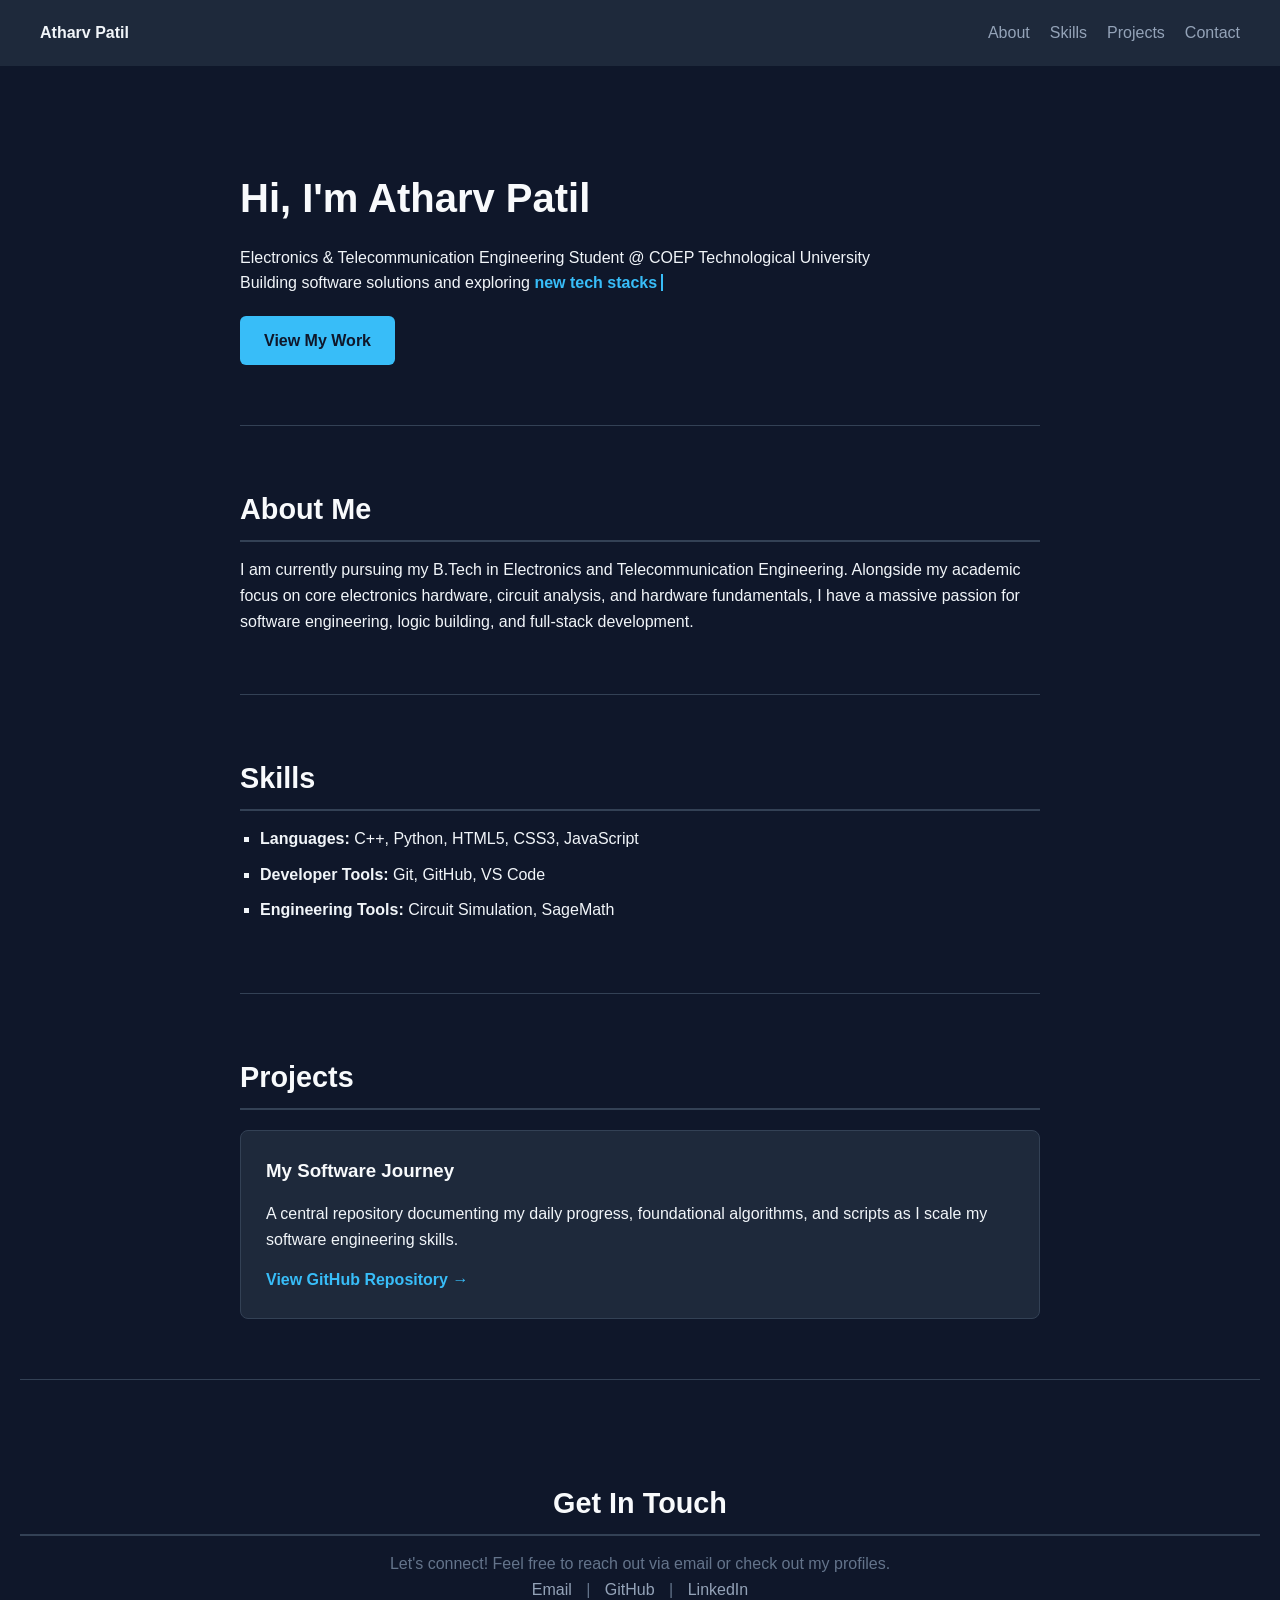
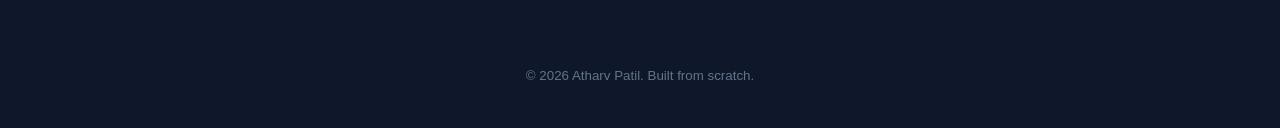
<file: index.html>
<!DOCTYPE html>
<html lang="en">
<head>
    <meta charset="UTF-8">
    <meta name="viewport" content="width=device-width, initial-scale=1.0">
    <title>Atharv Patil | Portfolio</title>
      <link rel="stylesheet" href="style.css">
</head>
<body>

    <header>
        <nav>
            <strong>Atharv Patil</strong>
            <ul>
                <li><a href="#about">About</a></li>
                <li><a href="#skills">Skills</a></li>
                <li><a href="#projects">Projects</a></li>
                <li><a href="#contact">Contact</a></li>
            </ul>
        </nav>
    </header>

    <main>
        <section id="hero">
            <h1>Hi, I'm Atharv Patil</h1>
            <p>Electronics & Telecommunication Engineering Student @ COEP Technological University</p>
            <p><p>Building software solutions and exploring <span id="typewriter" style="color: #38bdf8; font-weight: 600;"></span></p>
            <a href="#projects">View My Work</a>
        </section>

        <hr>

        <section id="about">
            <h2>About Me</h2>
            <p>
                I am currently pursuing my B.Tech in Electronics and Telecommunication Engineering. 
                Alongside my academic focus on core electronics hardware, circuit analysis, and hardware fundamentals, 
                I have a massive passion for software engineering, logic building, and full-stack development.
            </p>
        </section>

        <hr>

        <section id="skills">
            <h2>Skills</h2>
            <ul>
                <li><strong>Languages:</strong> C++, Python, HTML5, CSS3, JavaScript</li>
                <li><strong>Developer Tools:</strong> Git, GitHub, VS Code</li>
                <li><strong>Engineering Tools:</strong> Circuit Simulation, SageMath</li>
            </ul>
        </section>

        <hr>

        <section id="projects">
            <h2>Projects</h2>
            
            <div class="project-card">
                <h3>My Software Journey</h3>
                <p>A central repository documenting my daily progress, foundational algorithms, and scripts as I scale my software engineering skills.</p>
                <a href="https://github.com/atharvpatil949-oss/my-software-journey/tree/main" target="_blank">View GitHub Repository →</a>
            </div>
            
            </section>
    </main>

    <hr>

    <footer>
        <section id="contact">
            <h2>Get In Touch</h2>
            <p>Let's connect! Feel free to reach out via email or check out my profiles.</p>
            <a href="atharvpatil949@gmail.com">Email</a> | 
            <a href="https://github.com/atharvpatil949-oss" target="_blank">GitHub</a> | 
            <a href="https://www.linkedin.com/in/atharv-patil-1a858a40b/">LinkedIn</a>
        </section>
        <p><small>&copy; 2026 Atharv Patil. Built from scratch.</small></p>
    </footer>

    <script src="app.js"></script>
</body>
</html>
</file>
<file: style.css>
/* 1. GLOBAL RESET & BASE STYLES */
* {
    margin: 0;
    padding: 0;
    box-sizing: border-box; /* Prevents padding from breaking layout sizes */
}

html {
    scroll-behavior: smooth; /* Makes clicking menu links glide smoothly down the page */
}

body {
    background-color: #0f172a; /* Sleek slate-dark background */
    color: #f1f5f9;            /* Crisp, off-white text for easy reading */
    font-family: -apple-system, BlinkMacSystemFont, "Segoe UI", Roboto, sans-serif;
    line-height: 1.6;
    padding: 0 20px;
}
/* 2. NAVIGATION BAR */
header {
    background-color: #1e293b; /* Slightly lighter dark shade for contrast */
    padding: 20px 40px;
    position: sticky;          /* Keeps the navbar locked to the top as you scroll */
    top: 0;
    z-index: 100;              /* Ensures navbar stays on top of other content */
    margin: 0 -20px 40px -20px; /* Aligns edge-to-edge with the screen */
}

nav {
    display: flex;
    justify-content: space-between; /* Pushes your name to the left, links to the right */
    align-items: center;
}

nav ul {
    display: flex;
    list-style: none; /* Removes the ugly bullet points */
    gap: 20px;        /* Puts clean spacing between each menu item */
}

nav a {
    color: #94a3b8;
    text-decoration: none; /* Removes standard underlines */
    font-weight: 500;
    transition: color 0.3s ease; /* Smooth transition for hover effects */
}

nav a:hover {
    color: #38bdf8; /* Turns vibrant electric blue when hovered over */
}
/* 3. CONTENT LAYOUT & SECTIONS */
main {
    max-width: 800px; /* Keeps text from stretching awkwardly wide on big monitors */
    margin: 0 auto;   /* Centers the entire content block on the screen */
}

section {
    padding: 60px 0; /* Creates breathing room between sections */
}

h1, h2, h3 {
    color: #f8fafc;
    margin-bottom: 15px;
}

h1 {
    font-size: 2.5rem;
}

h2 {
    font-size: 1.8rem;
    border-bottom: 2px solid #334155; /* Clean divider line under headers */
    padding-bottom: 8px;
}

hr {
    border: 0;
    height: 1px;
    background: #334155;
}

/* 4. SKILLS SECTION */
#skills ul {
    list-style-type: square;
    padding-left: 20px;
}

#skills li {
    margin-bottom: 10px;
}
/* 5. PROJECT CARDS */
.project-card {
    background-color: #1e293b;
    border: 1px solid #334155;
    border-radius: 8px; /* Smooth rounded corners */
    padding: 25px;
    margin-top: 20px;
    transition: transform 0.2s ease, border-color 0.2s ease;
}

/* Subtle interactive animation when hovering over your project card */
.project-card:hover {
    transform: translateY(-4px); /* Lifts the card slightly */
    border-color: #38bdf8;       /* Highlights border blue */
}

.project-card a {
    display: inline-block;
    margin-top: 15px;
    color: #38bdf8;
    text-decoration: none;
    font-weight: 600;
}

/* 6. CALL TO ACTION BUTTON (In Hero Section) */
#hero a {
    display: inline-block;
    background-color: #38bdf8;
    color: #0f172a;
    padding: 12px 24px;
    border-radius: 6px;
    text-decoration: none;
    font-weight: 600;
    margin-top: 20px;
    transition: opacity 0.2s;
}

#hero a:hover {
    opacity: 0.9; /* Slight dim effect on hover */
}

/* 7. FOOTER */
footer {
    text-align: center;
    padding: 40px 0;
    color: #64748b;
}

footer a {
    color: #94a3b8;
    text-decoration: none;
    margin: 0 10px;
}

footer a:hover {
    color: #38bdf8;
}
/* TYPEWRITER CURSOR */
#typewriter {
    border-right: 2px solid #38bdf8;
    padding-right: 4px;
    animation: blink 0.75s step-end infinite;
}

@keyframes blink {
    from, to { border-color: transparent }
    50% { border-color: #38bdf8; }
}
</file>
